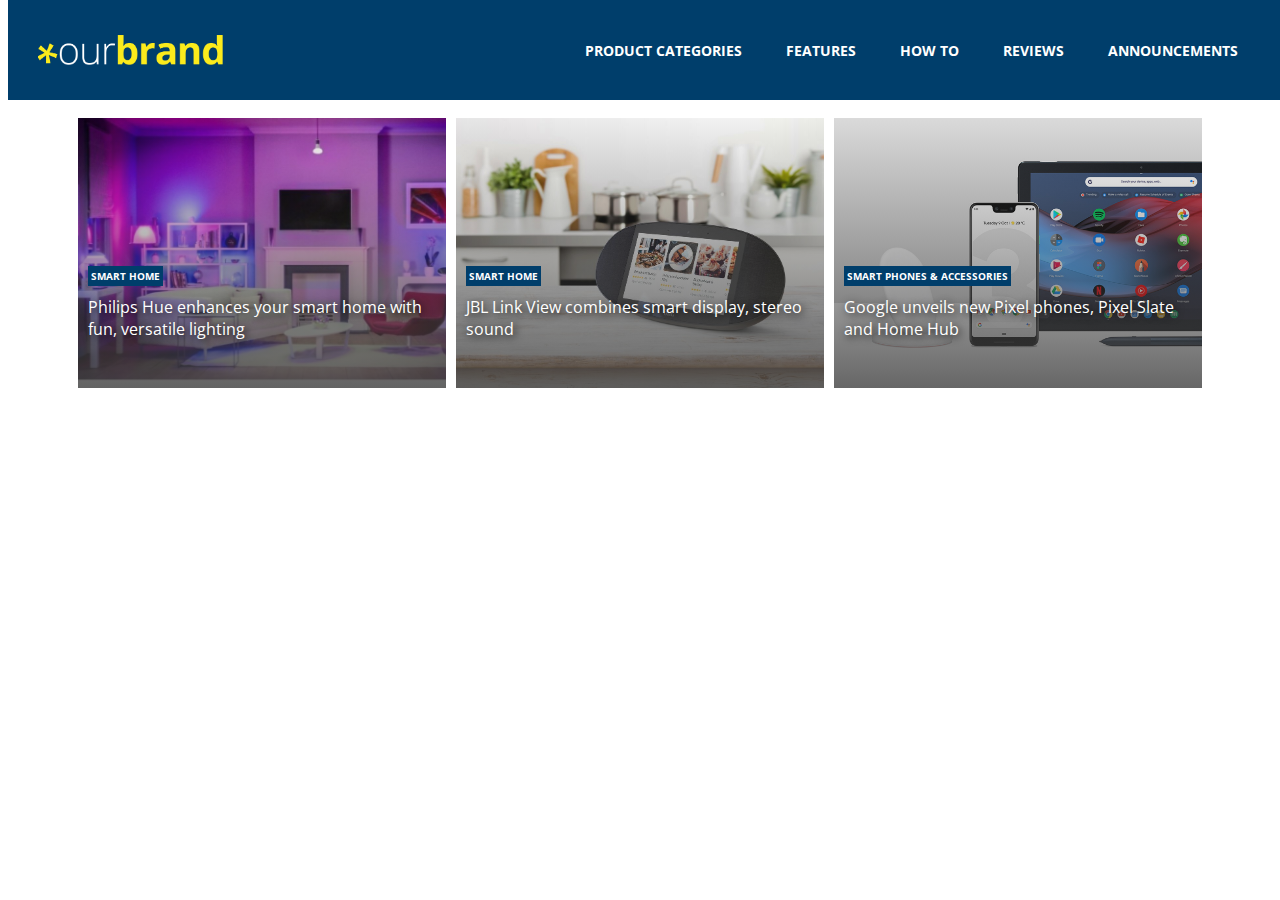
<file: index.html>
<!DOCTYPE html>
<html lang="en" dir="ltr">
  <head>
    <meta charset="utf-8">
    <title>Our Brand</title>
    <link rel="stylesheet" href="./resources/style.css" type="text/css" />
    <!--<link rel="stylesheet" href="./resources/reset.css" type="text/css" />  -->
    <link href="https://fonts.googleapis.com/css?family=Open+Sans:300,400,700" rel="stylesheet">
  </head>
  <body>

    <header>
      <div class="logo">
        <img src="./resources/images/retail_logo.png" alt="our brand">
      </div>
      <nav>
        <span><a href="#">Product Categories</a></span>
        <span><a href="#">Features</a></span>
        <span><a href="#">How To</a></span>
        <span><a href="#">Reviews</a></span>
        <span><a href="#">Announcements</a></span>
      </nav>
    </header>

<div class="promos"> <!-- section with 3 boxes -->

  <div class="promo_1">
    <div class="promotext">
      <div class="kicker">
        <p>SMART HOME</p>
      </div>
      <div class="link">
      <a href="#">Philips Hue enhances your smart home with fun, versatile lighting</a>
    </div>
    </div>
  </div>


  <div class="promo_2">
    <div class="promotext">
    <div class="kicker">
      <p>SMART HOME</p>
    </div>
    <div class="link">
    <a href="./story.html">JBL Link View combines smart display, stereo sound</a>
    </div>
    </div>
  </div>

  <div class="promo_3">
    <div class="promotext">
    <div class="kicker">
      <p>SMART PHONES & ACCESSORIES</p>
    </div>
    <div class="link">
    <a href="#">Google unveils new Pixel phones, Pixel Slate and Home Hub</a>
    </div>
    </div>
  </div>



</div>
</file>
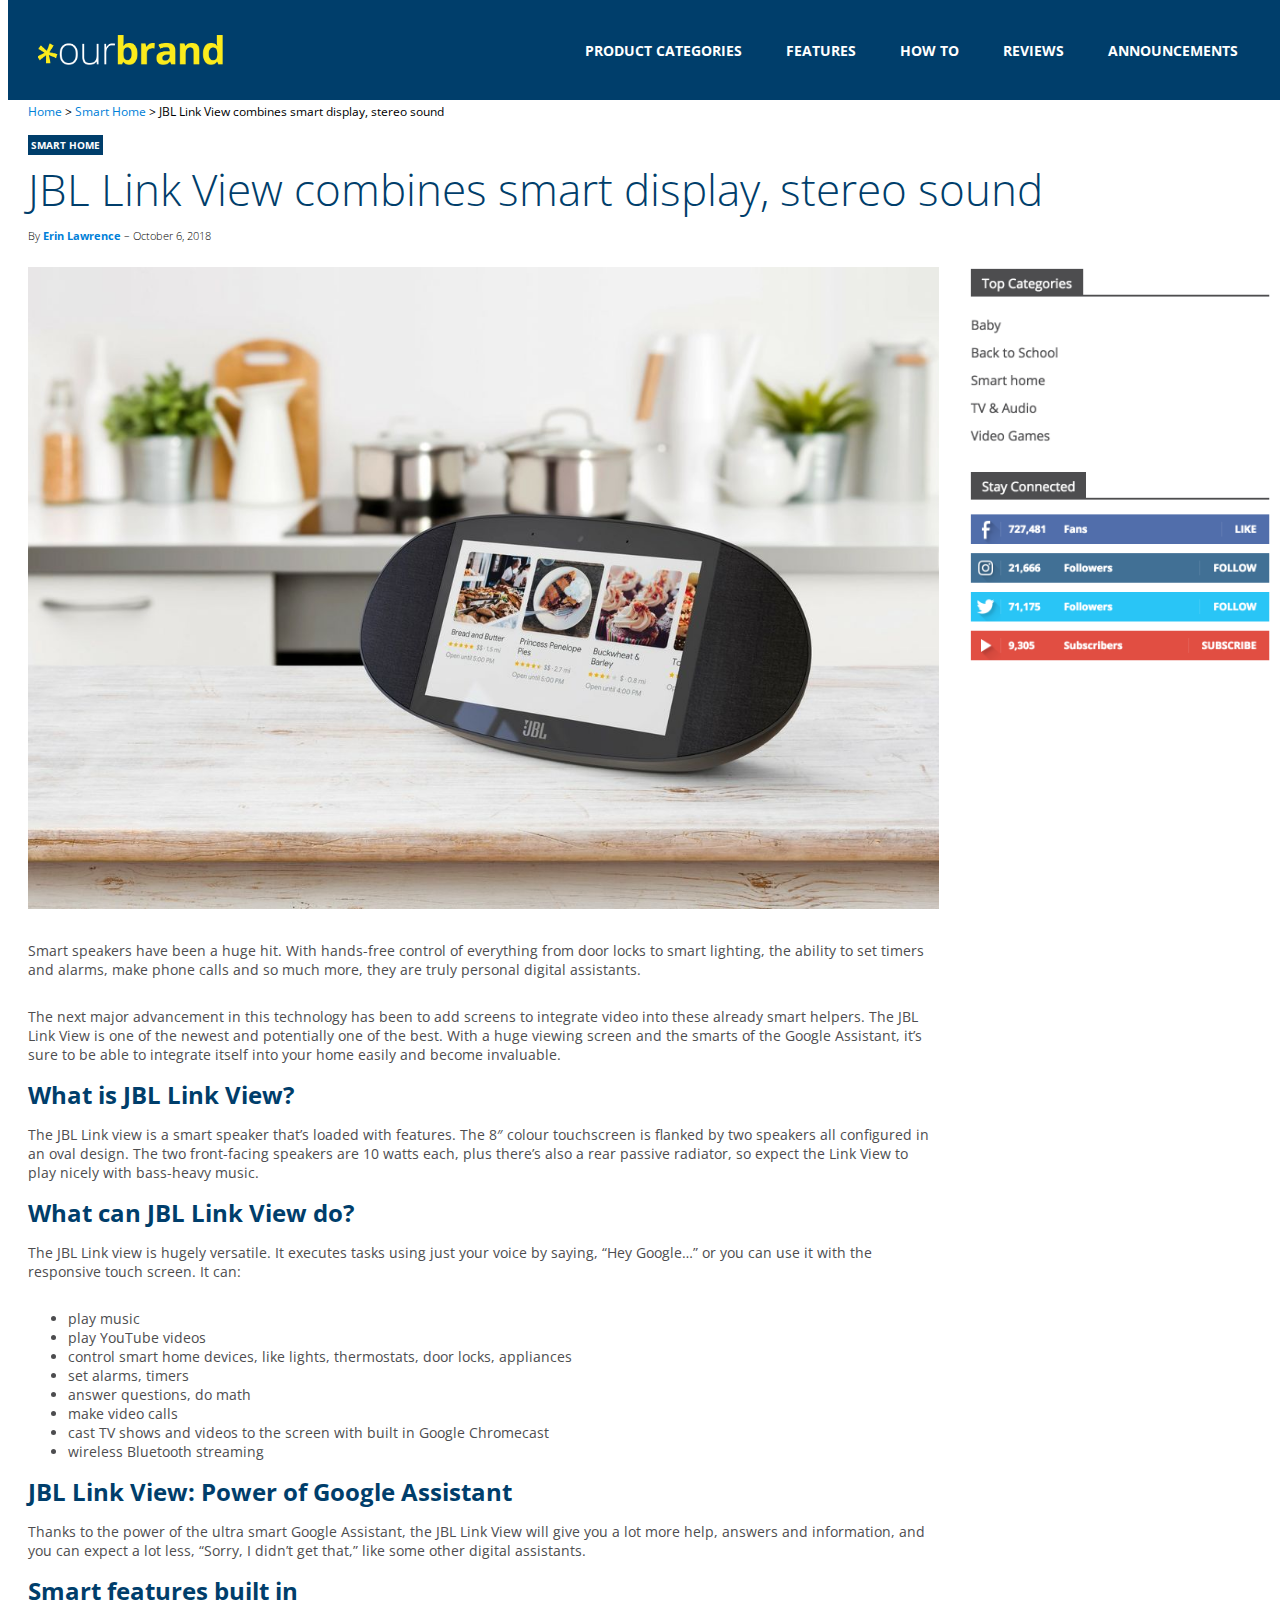
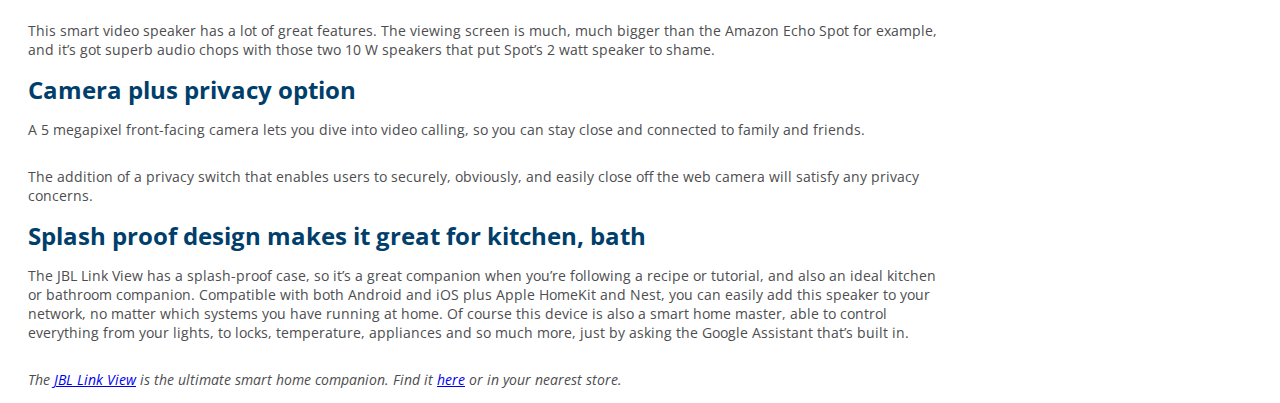
<file: story.html>
<!DOCTYPE html>
<html lang="en" dir="ltr">
  <head>
    <meta charset="utf-8">
    <title>JBL Link View now available</title>
    <link rel="stylesheet" href="./resources/style.css" type="text/css" />
    <!--<link rel="stylesheet" href="./resources/reset.css" type="text/css" />  -->
    <link href="https://fonts.googleapis.com/css?family=Open+Sans:300,400,700" rel="stylesheet">
  </head>
  <body>

    <header>
      <div class="logo">
        <img src="./resources/images/retail_logo.png" alt="our brand">
      </div>
      <nav>
        <span><a href="#">Product Categories</a></span>
        <span><a href="#">Features</a></span>
        <span><a href="#">How To</a></span>
        <span><a href="#">Reviews</a></span>
        <span><a href="#">Announcements</a></span>
      </nav>
    </header>

<!--story section -->
<div class="page">
  <div class="topper">
    <div class="crumb">
    <a href="./index.html">Home</a> > <a href="./index.html">Smart Home</a> > JBL Link View combines smart display, stereo sound</span>
    </div>
    <div class="kicker">
      <p>SMART HOME</p>
    </div>

    <h1>JBL Link View combines smart display, stereo sound</h1>

    <div class="byline">
      By <strong class="byline_name">Erin Lawrence</strong> – October 6, 2018
    </div>
    </div>


  <div class="main">
<!-- story body text starts here -->

    <div class="story-body">
      <p> <img src="./resources/images/JBL-Link-View-smart-home-google-assistant.jpg" alt="JBL Link View"></p>
      <p>Smart speakers have been a huge hit. With hands-free control of everything from door locks to smart lighting, the ability to set timers and alarms, make phone calls and so much more, they are truly personal digital assistants.</p>
      <p>The next major advancement in this technology has been to add screens to integrate video into these already smart helpers. The JBL Link View is one of the newest and potentially one of the best. With a huge viewing screen and the smarts of the Google Assistant, it’s sure to be able to integrate itself into your home easily and become invaluable.</p>
      <h2>What is JBL Link View?</h2>
      <p>The JBL Link view is a smart speaker that’s loaded with features. The 8″ colour touchscreen is flanked by two speakers all configured in an oval design. The two front-facing speakers are 10 watts each, plus there’s also a rear passive radiator, so expect the Link View to play nicely with bass-heavy music.</p>
      <h2>What can JBL Link View do?</h2>
      <p>The JBL Link view is hugely versatile. It executes tasks using just your voice by saying, “Hey Google…” or you can use it with the responsive touch screen. It can:</p>
      <ul>
        <li>play music
        <li>play YouTube videos
        <li>control smart home devices, like lights, thermostats, door locks, appliances
        <li>set alarms, timers</li>
        <li>answer questions, do math</li>
        <li>make video calls</li>
        <li>cast TV shows and videos to the screen with built in Google Chromecast</li>
        <li>wireless Bluetooth streaming</li>
      </ul>
      <h2>JBL Link View: Power of Google Assistant</h2>
      <p>Thanks to the power of the ultra smart Google Assistant, the JBL Link View will give you a lot more help, answers and information, and you can expect a lot less, “Sorry, I didn’t get that,” like some other digital assistants.</p>
      <h2>Smart features built in</h2>
      <p>This smart video speaker has a lot of great features. The viewing screen is much, much bigger than the Amazon Echo Spot for example, and it’s got superb audio chops with those two 10 W speakers that put Spot’s 2 watt speaker to shame.</p>
      <h2>Camera plus privacy option</h2>
      <p>A 5 megapixel front-facing camera lets you dive into video calling, so you can stay close and connected to family and friends.
      <p>The addition of a privacy switch that enables users to securely, obviously, and easily close off the web camera will satisfy any privacy concerns.</p>
      <h2>Splash proof design makes it great for kitchen, bath</h2>
      <p>The JBL Link View has a splash-proof case, so it’s a great companion when you’re following a recipe or tutorial, and also an ideal kitchen or bathroom companion. Compatible with both Android and iOS plus Apple HomeKit and Nest, you can easily add this speaker to your network, no matter which systems you have running at home.
      Of course this device is also a smart home master, able to control everything from your lights, to locks, temperature, appliances and so much more, just by asking the Google Assistant that’s built in.</p>
      <p><em>The <a href="#">JBL Link View</a> is the ultimate smart home companion. Find it <a href="https://www.bestbuy.ca/en-ca/product/jbl-link-view-smart-display-with-the-google-assistant-black/13019046.aspx?">here</a> or in your nearest store.</em></p>
    </div>

    <div class="sidebar">
      <p>
        <img src="./resources/images/side_image.png">
      </p>
    </div>

  </div>
</div>


  </body>
</html>
</file>
<file: resources/style.css>
body {
  font-family: "Open Sans", Arial, sans-serif;
  text-decoration: none;
}


/* header */
header {
  height: 100px;
  width: 100%;
  position: fixed;
  top: 0px;
  z-index: 1;
  background-color: rgb(0, 62, 107);
  display: flex;
  justify-content: space-between;
  align-items: center;
  padding: 0px 20px;
}

.logo img {
  height: 30px;
  padding-left: 10px;
  padding-top: 5px;
}

nav {
  padding-right: 50px;
}

span a {
  font-weight: 700;
  font-size: 14px;
  text-transform: uppercase;
  color: rgb(255, 255, 255);
  display: inline-flex;
  justify-content: space-around;
  padding: 20px;
  text-decoration: none;
}

/*page after header/nav*/
.page {
  position: relative;
  top: 85px;
  display: block;
  padding: 0px 20px;
}

.topper {
  width: 100%;
  padding-top: 10px;
  padding-bottom: 10px;
}

.crumb {
  font-size: 12px;
  color: rgb (77, 77, 79);
  margin-bottom: 5px;
}

.crumb a {
  text-decoration: none;
  color: rgb(0, 127, 216);
}

.kicker p {
  color: white;
  font-weight: 700;
  font-size: 10px;
  background-color: rgb(0, 62, 107);
  display: inline-block;
  height: 16px;
  padding: 3px 3px 1px 3px;
}

.main {
  display: flex;
  flex-wrap: nowrap;
  align-content: flex-start;
  justify-content: flex-start;
}

.story-body {
  display: flex;
  flex-direction: column;
  flex-grow: 2;
  width: 75%;
}

.sidebar {
  display: flex;
  flex-grow: 1;
  width: 25%;
  margin-right: 10px;
}

.sidebar img {
  width: 100%;
  padding-left: 30px;
  padding-right: 20px;

}

.story-body img {
  width: 100%;
}

h1 {
  font-size: 44px;
  font-weight: 300;
  color: rgb(0, 62, 107);
  z-index: 2;
  line-height: 1.1;
  margin: 0 0 15px 0;
}

.byline {
  font-weight: 300;
  font-size: 11px;
  color: rbg(77, 77, 79);
}

.byline_name {
  font-weight: 700;
  color: rgb(0, 127, 216);
}

h2 {
  font-size: 24px;
  font-weight: 700;
  color: rgb(0, 62, 107);
  margin: 0;
}

p, ul {
  font-size: 14px;
  font-weight: 400;
  color: rgb(77, 77, 79);
}


.promos {
  position: relative;
  top: 110px;
  margin: 0px 50px;
  padding: 0px 20px;
  width: auto;
  display: flex;
  align-content: center;
  justify-content: space-around;
  height: 300px;
}

.promo_1 {
  background: linear-gradient(0deg, rgba(64, 64, 64, 0.8), transparent), url("./images/philips-hue.jpg");
  background-size: cover;
  background-repeat: no-repeat;
  width: 300px;
  height: 250px;
  display: flex;
  flex-flow: column wrap;
  justify-content: center;
  text-align: left;
  padding: 10px;
  flex-grow: 1;
}

.promo_2 {
  background: linear-gradient(0deg, rgba(64, 64, 64, 0.8), transparent), url("./images/JBL-Link-View-smart-home-google-assistant.jpg");
  background-size: cover;
  background-repeat: no-repeat;
  width: 300px;
  height: 250px;
  display: flex;
  flex-flow: column wrap;
  justify-content: center;
  text-align: left;
  padding: 10px;
  flex-grow: 1;
  margin: 0px 10px 0px 10px;
}

.promo_3 {
  background: linear-gradient(0deg, rgba(64, 64, 64, 0.8), transparent), url("./images/google-family.jpg");
  background-size: cover;
  background-repeat: no-repeat;
  width: 300px;
  height: 250px;
  display: flex;
  flex-flow: column wrap;
  justify-content: center;
  text-align: left;
  padding: 10px;
  flex-grow: 1;
}

.promotext {
  position: relative;
  top: 45px;
}
.link a {
  font-size: 16px;
  text-decoration: none;
  color: rgb(255, 255, 255);
  text-shadow: 2px 2px 8px rgba(0, 0, 0)
}
</file>
